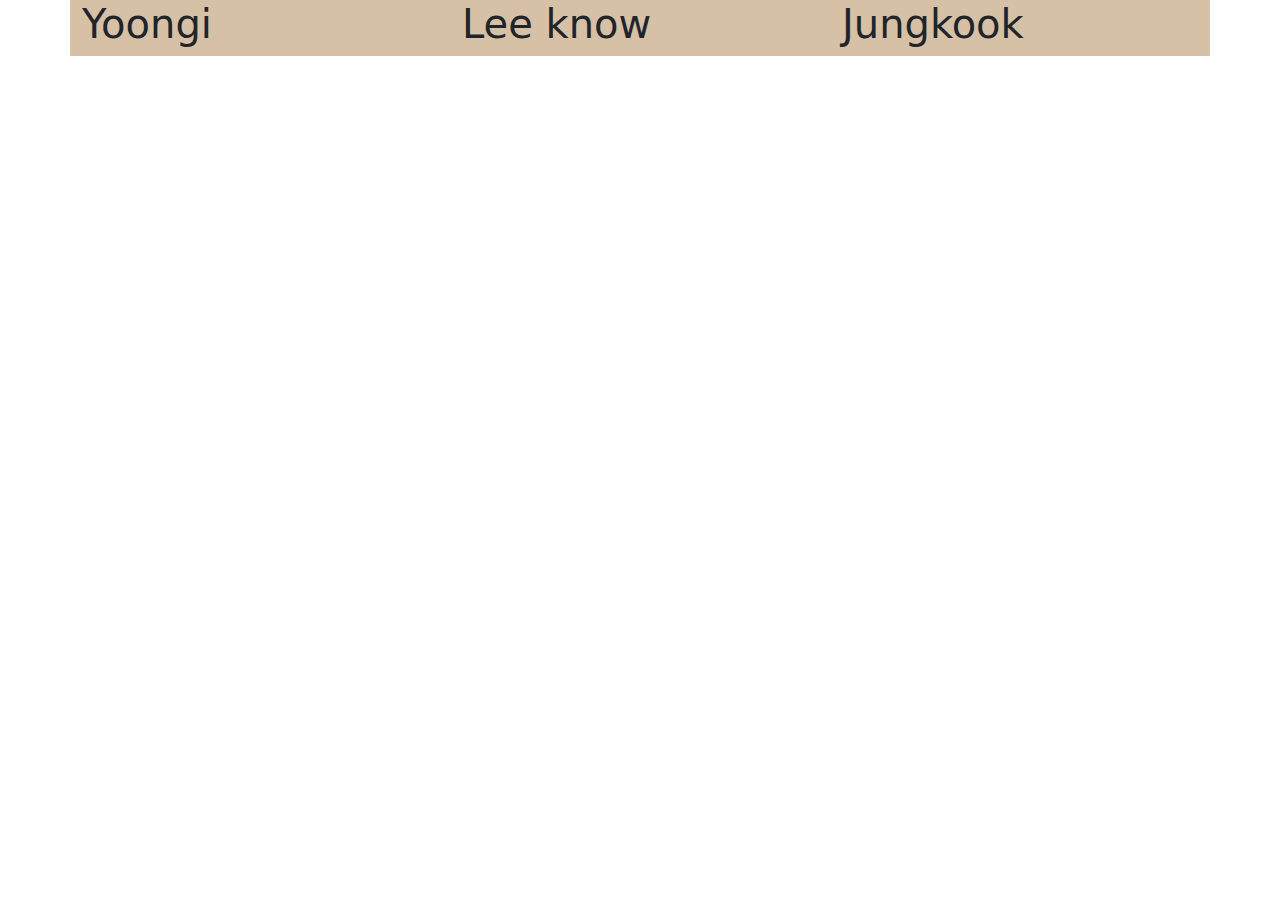
<file: Bootstrap_homework/index.html>
<!DOCTYPE html>
<html lang="en">

<head>
    <meta charset="UTF-8">
    <meta name="viewport" content="width=device-width, initial-scale=1.0">
    <title>Lino</title>
    <!--Bootstrap-->
    <link href="https://cdn.jsdelivr.net/npm/bootstrap@5.3.3/dist/css/bootstrap.min.css"
    rel="stylesheet"
    integrity="sha384-QWTKZyjpPEjISv5WaRU9OFeRpok6YctnYmDr5pNlyT2bRjXh0JMhjY6hW+ALEwIH"
    crossorigin="anonymous">
</head>

<body>
    <div class="container" style="background-color: rgb(214, 193, 166);">
        <div class="row">
            <div class="col-sm-12 col-md-4 col-lg-4 col-xl-4">
                <h1>Yoongi</h1>
            </div>

            <div class="col-sm-12 col-md-4 col-lg-4 col-xl-4">
                <h1>Lee know</h1>
            </div>

            <div class="col-sm-12 col-md-4 col-lg-4 col-xl-4">
                <h1>Jungkook</h1>
            </div>
        </div>
    </div>
</body>

</html>
</file>
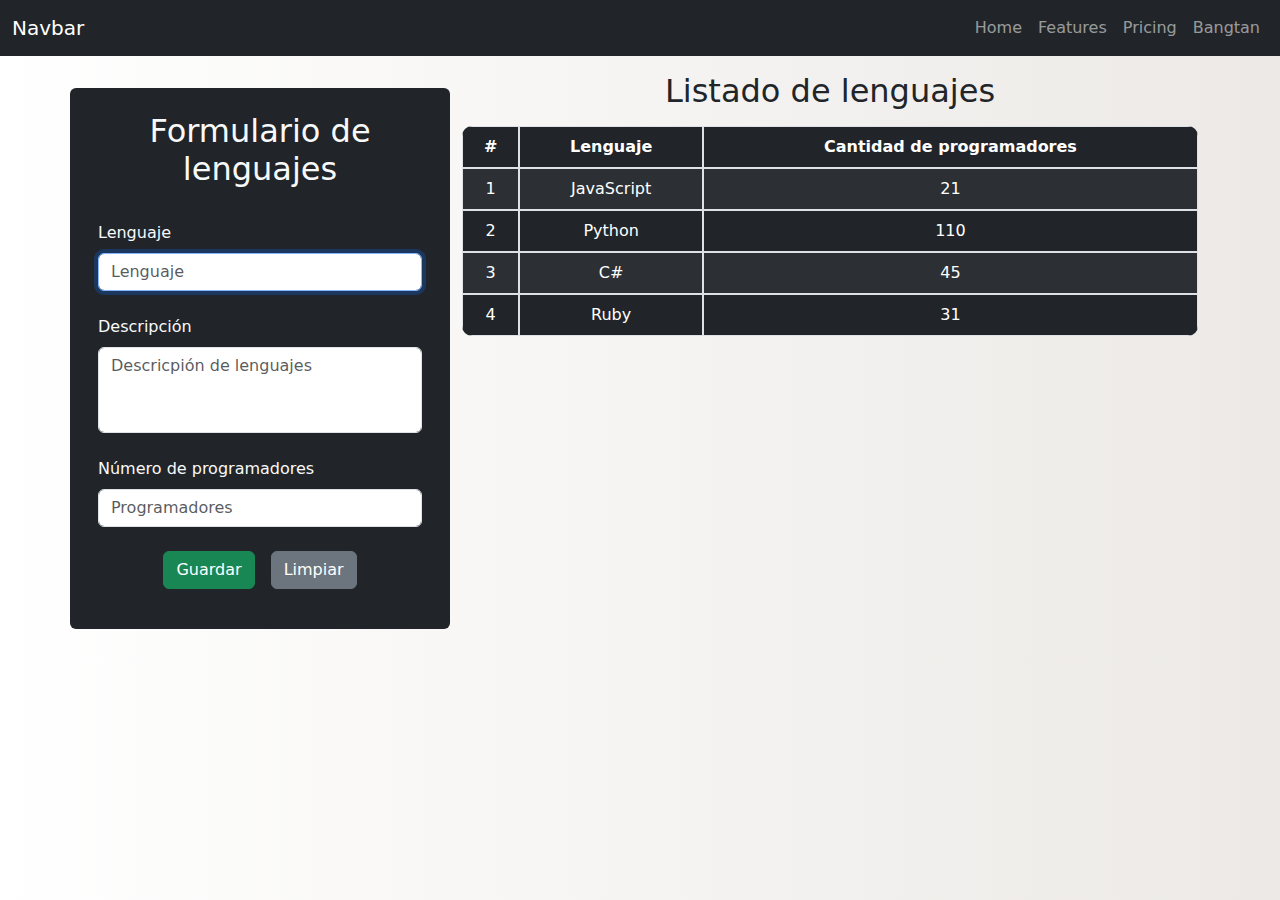
<file: Bootstrap_homework/interface.html>
<!DOCTYPE html>
<html lang="en">

<head>
    <meta charset="UTF-8">
    <meta name="viewport" content="width=device-width, initial-scale=1.0">
    <title>Interface</title>
    <!--Bootstrap-->
    <link href="https://cdn.jsdelivr.net/npm/bootstrap@5.3.3/dist/css/bootstrap.min.css" rel="stylesheet"
        integrity="sha384-QWTKZyjpPEjISv5WaRU9OFeRpok6YctnYmDr5pNlyT2bRjXh0JMhjY6hW+ALEwIH" crossorigin="anonymous">
    <!--Custom size-->
    <link rel="stylesheet" href="css/interface.css">
</head>

<body>
    <nav class="navbar navbar-expand-lg navbar-dark bg-dark">
        <div class="container-fluid">
            <a class="navbar-brand" href="#">Navbar</a>
            <button class="navbar-toggler" type="button" data-bs-toggle="collapse" data-bs-target="#navbarNav"
                aria-controls="navbarNav" aria-expanded="false" aria-label="Toggle navigation">
                <span class="navbar-toggler-icon"></span>
            </button>
            <div class="collapse navbar-collapse" id="navbarNav">
                <ul class="navbar-nav ms-auto">
                    <li class="nav-item">
                        <a class="nav-link" href="#">Home</a>
                    </li>
                    <li class="nav-item">
                        <a class="nav-link" href="#">Features</a>
                    </li>
                    <li class="nav-item">
                        <a class="nav-link" href="#">Pricing</a>
                    </li>
                    <li class="nav-item">
                        <a class="nav-link" href="#">Bangtan</a>
                    </li>
                </ul>
            </div>
        </div>
    </nav>
    <div class="container my-3">
        <div class="row">
            <div class="col-sm-12 col-md-4 col-lg-4 col-xl-4 py-4 bg-dark text-light rounded my-3">
                <h2 class="center mb-3">Formulario de lenguajes</h2>
                <form class="p-3">
                    <div class="mb-4">
                        <label for="name" class="form-label">Lenguaje</label>
                        <input type="text" class="form-control" id="name" placeholder="Lenguaje" autofocus>
                    </div>
                    <div class="mb-4">
                        <label for="description" class="form-label">Descripción</label>
                        <textarea class="form-control" id="description" placeholder="Descricpión de lenguajes"
                            rows="3"></textarea>
                    </div>
                    <div class="mb-4">
                        <label for="developers" class="form-label">Número de programadores</label>
                        <input type="number" class="form-control" id="developers" placeholder="Programadores">
                    </div>
                    <div class="d-flex justify-content-center gap-3">
                        <button class="btn btn-success">Guardar</button>
                        <button class="btn btn-secondary">Limpiar</button>
                    </div>
                </form>
            </div>
            <div class="col-sm-12 col-md-8 col-lg-8 col-xl-8">
                <h2 class="center mb-3">Listado de lenguajes</h2>
                <table class="table table-dark table-striped table-rounded">
                    <thead>
                        <tr>
                            <th class="center">#</th>
                            <th class="center">Lenguaje</th>
                            <th class="center">Cantidad de programadores</th>
                        </tr>
                    </thead>
                    <tbody>
                        <tr>
                            <td class="center">1</td>
                            <td class="center">JavaScript</td>
                            <td class="center">21</td>
                        </tr>
                        <tr>
                            <td class="center">2</td>
                            <td class="center">Python</td>
                            <td class="center">110</td>
                        </tr>
                        <tr>
                            <td class="center">3</td>
                            <td class="center">C#</td>
                            <td class="center">45</td>
                        </tr>
                        <tr>
                            <td class="center">4</td>
                            <td class="center">Ruby</td>
                            <td class="center">31</td>
                        </tr>
                    </tbody>
                </table>
            </div>
        </div>
    </div>
    <!--Importación de JS-->
    <script src="https://cdn.jsdelivr.net/npm/bootstrap@5.3.3/dist/js/bootstrap.min.js"
        integrity="sha384-0pUGZvbkm6XF6gxjEnlmuGrJXVbNuzT9qBBavbLwCsOGabYfZo0T0to5eqruptLy"
        crossorigin="anonymous"></script>
</body>

</html>
</file>
<file: Bootstrap_homework/css/interface.css>
body {
    background: #ECE9E6;
    /* fallback for old browsers */
    background: -webkit-linear-gradient(to right, #FFFFFF, #ECE9E6);
    /* Chrome 10-25, Safari 5.1-6 */
    background: linear-gradient(to right, #FFFFFF, #ECE9E6);
    /* W3C, IE 10+/ Edge, Firefox 16+, Chrome 26+, Opera 12+, Safari 7+ */
}

#description {
    resize: none;
}

.center {
    text-align: center;
    vertical-align: middle;
}

.table-rounded {
    border-collapse: separate;
    border-spacing: 0;
    border-radius: 10px;
    /* Ajusta el valor según el redondeo deseado */
    overflow: hidden;
}

.table-rounded th,
.table-rounded td {
    border: 1px solid #dee2e6;
    /* Ajusta el color del borde según tu diseño */
}
</file>
